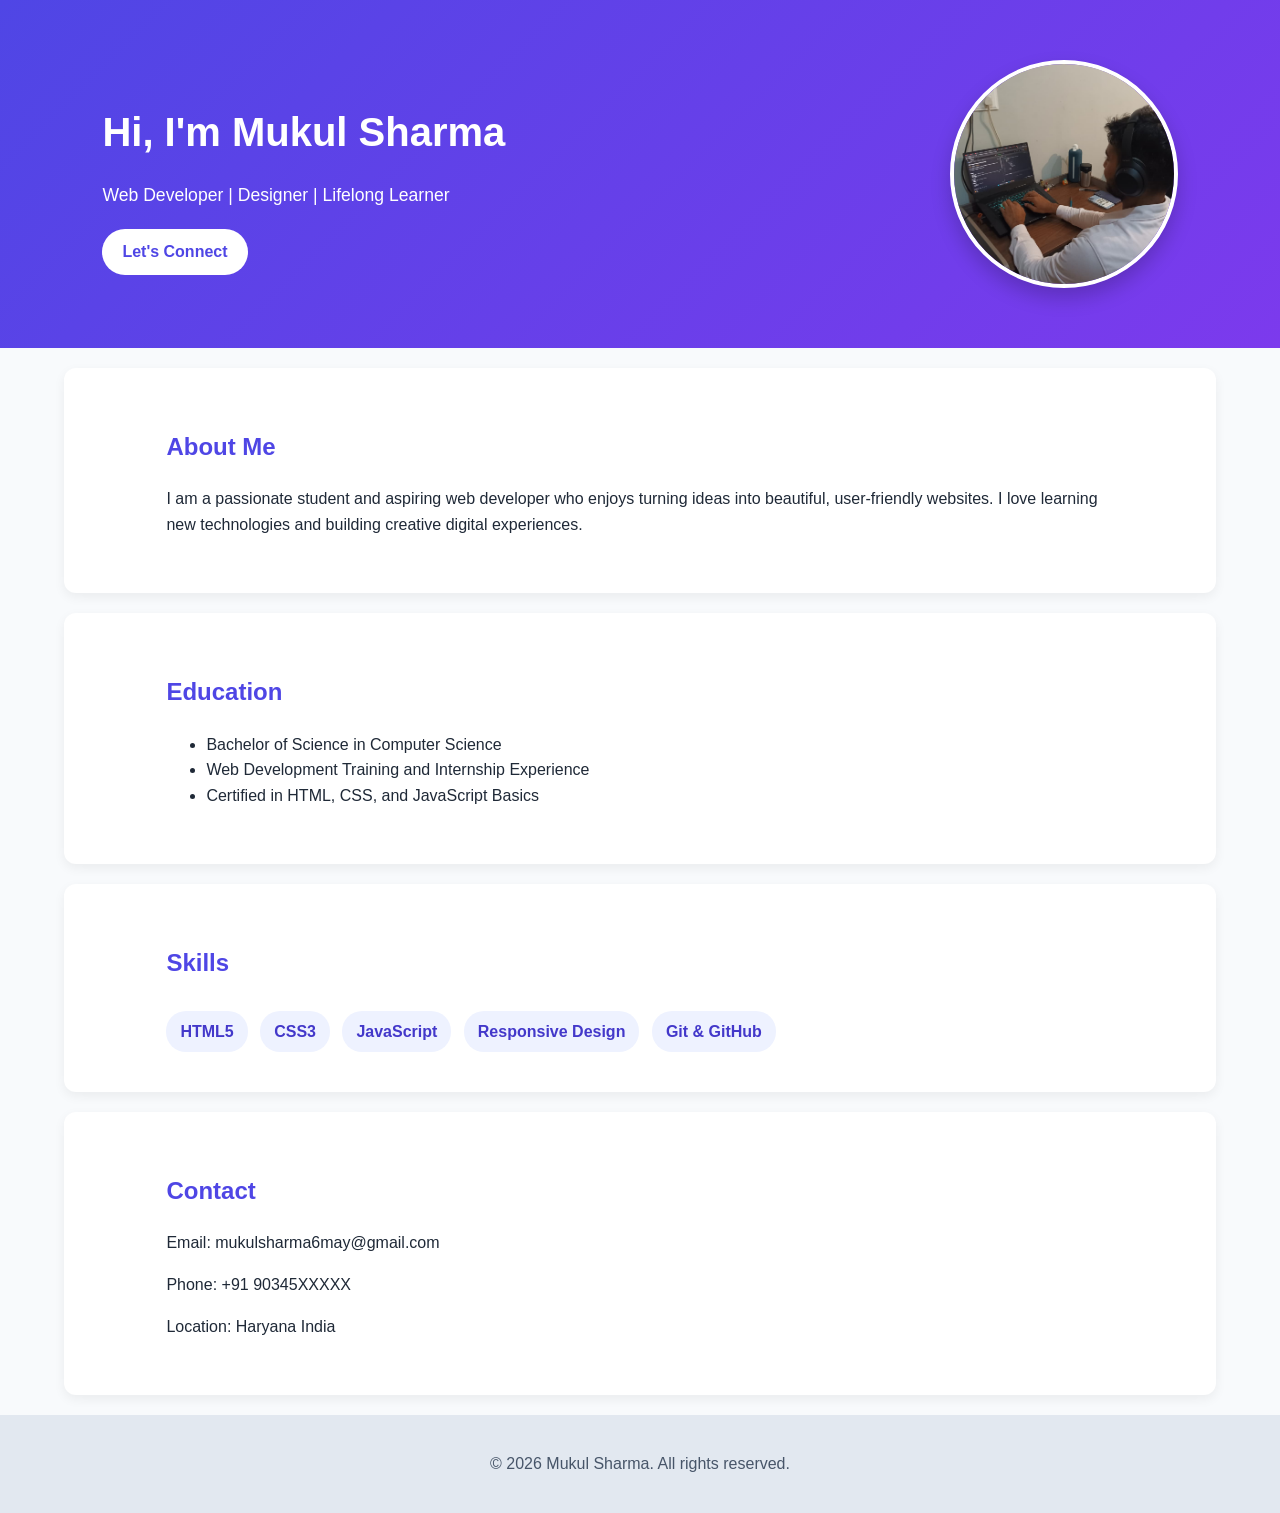
<file: index.html>
<!DOCTYPE html>
<html lang="en">
  <head>
    <meta charset="UTF-8" />
    <meta name="viewport" content="width=device-width, initial-scale=1.0" />
    <title>My Portfolio</title>
    <link rel="stylesheet" href="style1.css" />
  </head>
  <body>
    <header class="hero">
      <div class="hero-content">
        <h1>Hi, I'm Mukul Sharma</h1>
        <p>Web Developer | Designer | Lifelong Learner</p>
        <a href="#contact" class="btn">Let's Connect</a>
      </div>
      <img
        class="profile-photo"
        src="Profile photo.png"
        alt="Profile photo"
      />
    </header>

    <main>
      <section id="about" class="section">
        <h2>About Me</h2>
        <p>
          I am a passionate student and aspiring web developer who enjoys turning ideas into beautiful,
          user-friendly websites. I love learning new technologies and building creative digital experiences.
        </p>
      </section>

      <section id="education" class="section">
        <h2>Education</h2>
        <ul>
          <li>Bachelor of Science in Computer Science</li>
          <li>Web Development Training and Internship Experience</li>
          <li>Certified in HTML, CSS, and JavaScript Basics</li>
        </ul>
      </section>

      <section id="skills" class="section">
        <h2>Skills</h2>
        <div class="skills-list">
          <span>HTML5</span>
          <span>CSS3</span>
          <span>JavaScript</span>
          <span>Responsive Design</span>
          <span>Git & GitHub</span>
        </div>
      </section>

      <section id="contact" class="section">
        <h2>Contact</h2>
        <p>Email: mukulsharma6may@gmail.com</p>
        <p>Phone: +91 90345XXXXX</p>
        <p>Location: Haryana India</p>
      </section>
    </main>

    <footer>
      <p>© 2026 Mukul Sharma. All rights reserved.</p>
    </footer>
  </body>
</html>
</file>
<file: style1.css>
body {
  margin: 0;
  font-family: Arial, Helvetica, sans-serif;
  line-height: 1.6;
  color: #1f2937;
  background: #f8fafc;
}

.hero {
  display: flex;
  justify-content: space-between;
  align-items: center;
  padding: 60px 8%;
  background: linear-gradient(135deg, #4f46e5, #7c3aed);
  color: white;
}

.hero-content h1 {
  font-size: 2.5rem;
  margin-bottom: 10px;
}

.hero-content p {
  font-size: 1.1rem;
  margin-bottom: 20px;
}

.btn {
  display: inline-block;
  padding: 10px 20px;
  background: #ffffff;
  color: #4f46e5;
  text-decoration: none;
  border-radius: 25px;
  font-weight: bold;
}

.profile-photo {
  width: 220px;
  height: 220px;
  border-radius: 50%;
  border: 4px solid white;
  object-fit: cover;
  box-shadow: 0 10px 20px rgba(0, 0, 0, 0.2);
}

.section {
  padding: 40px 8%;
  background: white;
  margin: 20px 5%;
  border-radius: 12px;
  box-shadow: 0 4px 12px rgba(0, 0, 0, 0.06);
}

.section h2 {
  color: #4f46e5;
}

.skills-list span {
  display: inline-block;
  margin: 8px 8px 0 0;
  padding: 8px 14px;
  background: #eef2ff;
  color: #4338ca;
  border-radius: 20px;
  font-weight: 600;
}

footer {
  text-align: center;
  padding: 20px;
  background: #e2e8f0;
  color: #475569;
}

@media (max-width: 768px) {
  .hero {
    flex-direction: column;
    text-align: center;
  }

  .profile-photo {
    margin-top: 20px;
  }
}
</file>
